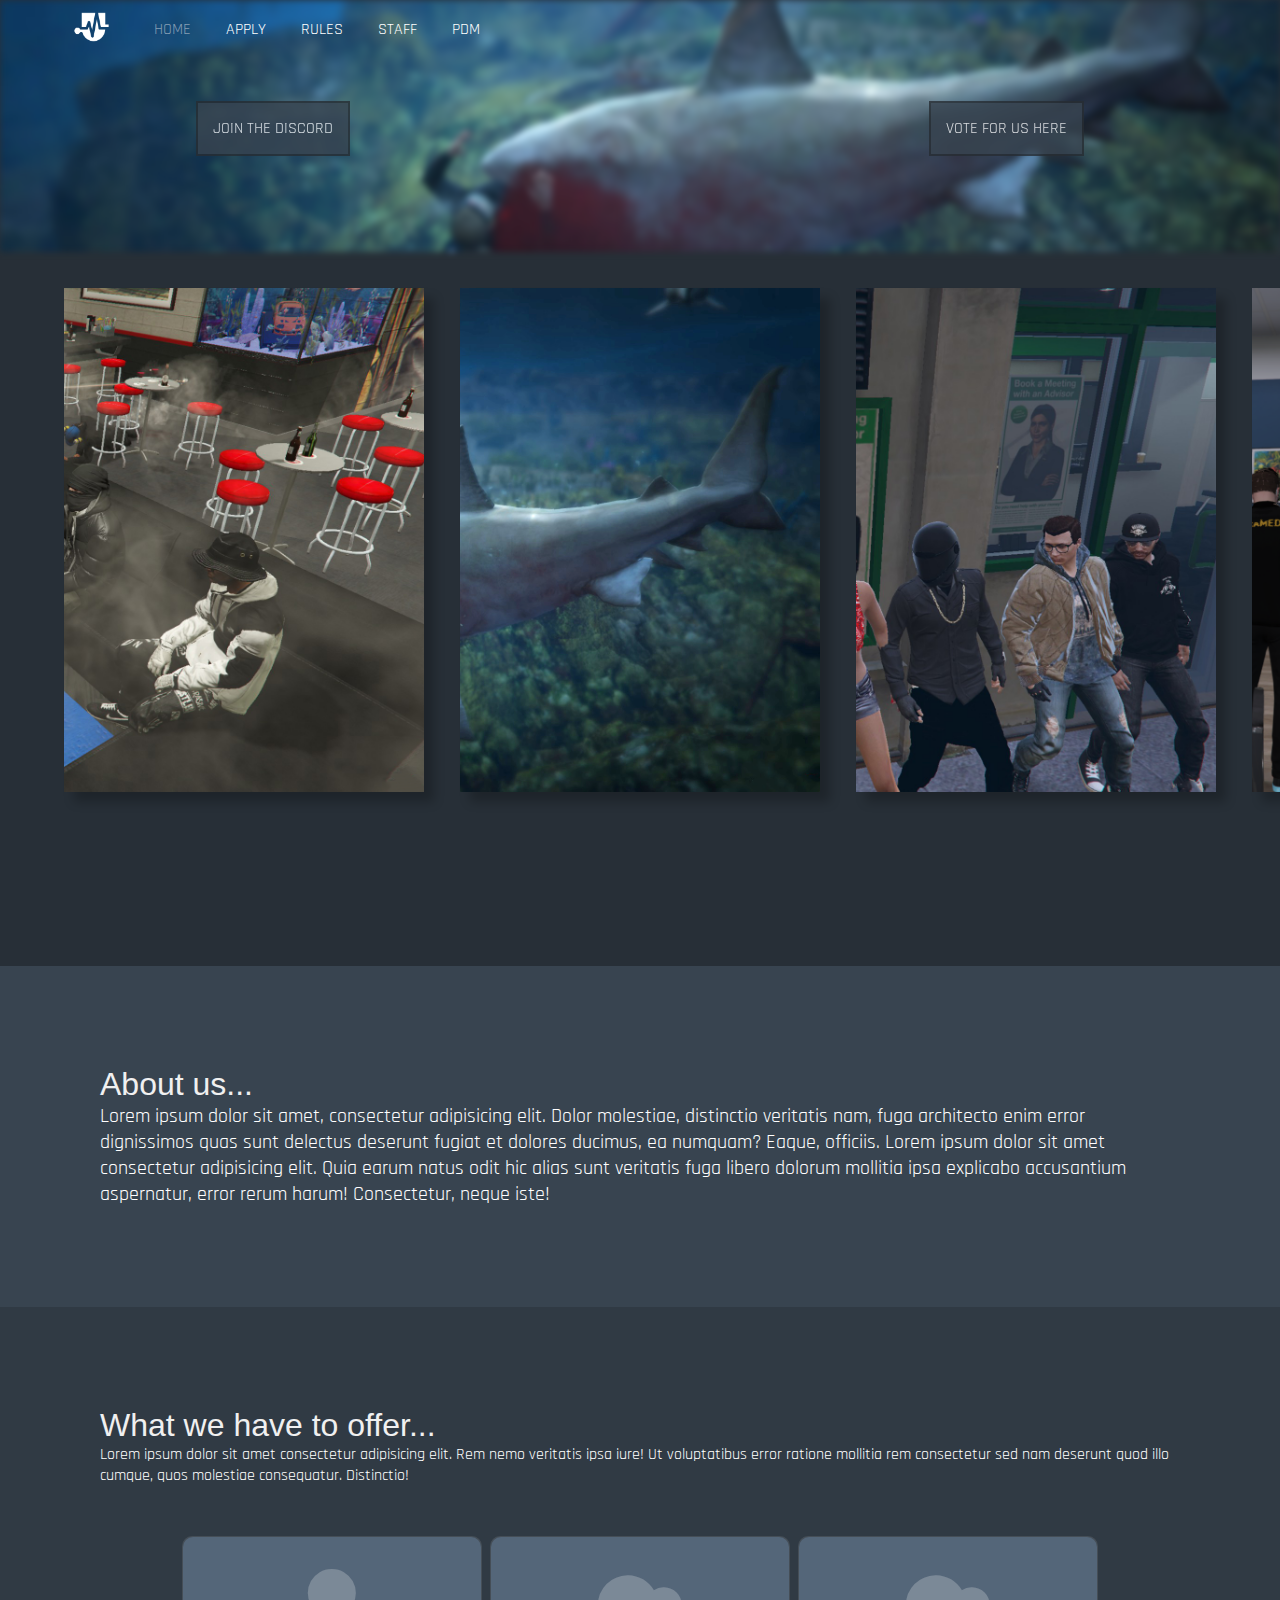
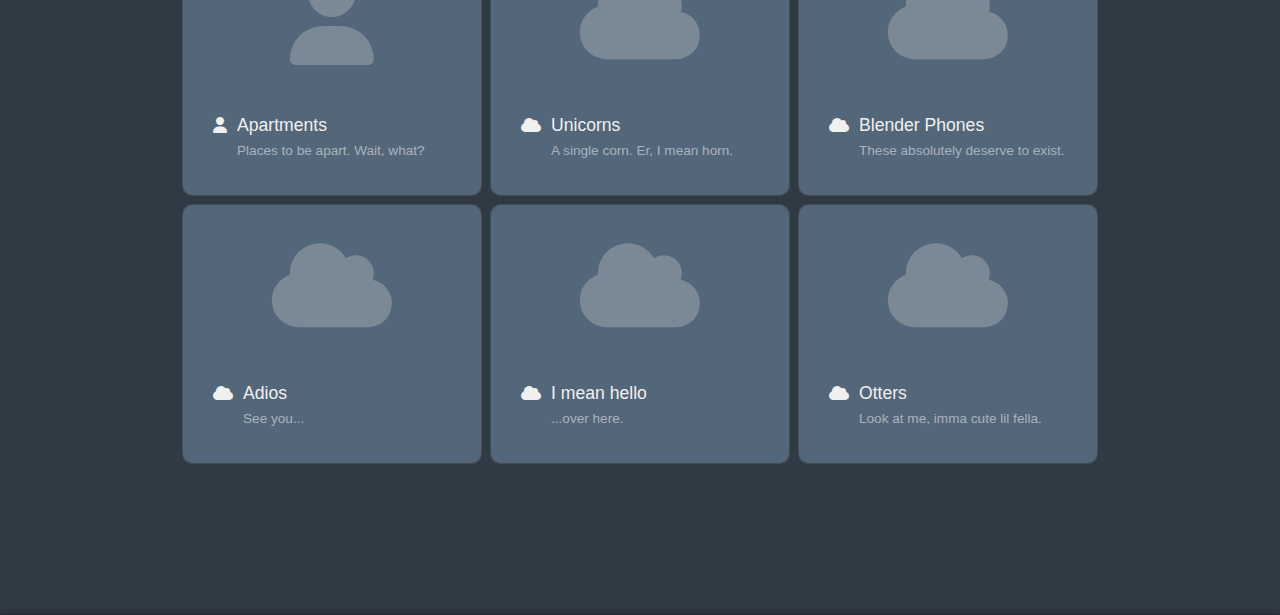
<file: index.html>
<!DOCTYPE html>
<html lang="en">
  <link rel="stylesheet" href="styles.css" />
  <link rel="stylesheet" href="navbar.css" />
  <link rel="stylesheet" href="offer.css" />
  <head>
    <link href="/assets/fontawesome/css/fontawesome.css" rel="stylesheet" />
    <link href="./assets/fontawesome/css/brands.css" rel="stylesheet" />
    <link href="./assets/fontawesome/css/solid.css" rel="stylesheet" />
    <link href="./assets/fontawesome/css/all.css" rel="stylesheet" />
    <link
      rel="stylesheet"
      href="./assets/fontawesome/css/fontawesome.min.css"
    />
    <meta charset="UTF-8" />
    <meta name="viewport" content="width=device-width, initial-scale=1.0" />
    <title>Pulse RP</title>
  </head>
  <body>
    <div id="nav-bar">
      <img src="./assets/11.png" class="header-bg" />
      <div id="navigation">
        <a href="./index.html"
          ><img id="small-logo" src="./assets/logo-03.png"
        /></a>
        <a class="nav-bar-link active" href="./index.html">HOME</a>
        <div class="dropdown">
          <a class="nav-bar-link">APPLY</a>
          <div class="dropdown-content">
            <a href="#" target="_blank">LSPD</a>
            <a href="#" target="_blank">EMS</a>
            <a href="#" target="_blank">DOJ</a>
            <a href="#" target="_blank">PDM</a>
          </div>
        </div>
        <a class="nav-bar-link" href="./rules.html">RULES</a>
        <a class="nav-bar-link" href="./staff.html">STAFF</a>
        <a class="nav-bar-link" href="./pdm.html">PDM</a>
      </div>
      <div id="header">
        <div class="header-button" id="discord">
          <a href="https://discord.gg/uC6URxB" target="_blank"
            >JOIN THE DISCORD</a
          >
        </div>
        <img id="home-logo" src="./assets/pulse-logo.png" />
        <div class="header-button" id="vote">VOTE FOR US HERE</div>
      </div>
    </div>

    <div class="track-container">
      <div id="image-track" data-mouse-down-at="0" data-prev-percentage="0">
        <img class="image" src="./assets/1.png" draggable="false" />
        <img class="image" src="./assets/11.png" draggable="false" />
        <img class="image" src="./assets/2.png" draggable="false" />
        <img class="image" src="./assets/3.png" draggable="false" />
        <img class="image" src="./assets/4.png" draggable="false" />
        <img class="image" src="./assets/5.png" draggable="false" />
        <img class="image" src="./assets/15.png" draggable="false" />
        <img class="image" src="./assets/16.png" draggable="false" />
      </div>
    </div>

    <!-- <a
      id="source-link"
      class="meta-link"
      href="https://camillemormal.com"
      target="_blank"
    >
      <i class="fa-solid fa-link"></i>
      <span>Source</span>
    </a>

    <a
      id="yt-link"
      class="meta-link"
      href="https://youtu.be/PkADl0HubMY"
      target="_blank"
    >
      <i class="fa-brands fa-youtube"></i>
      <span>7 min tutorial</span>
    </a> -->

    <div id="about-us">
      <div id="aboutus-text"></div>
      <h1>About us...</h1>
      <a
        >Lorem ipsum dolor sit amet, consectetur adipisicing elit. Dolor
        molestiae, distinctio veritatis nam, fuga architecto enim error
        dignissimos quas sunt delectus deserunt fugiat et dolores ducimus, ea
        numquam? Eaque, officiis. Lorem ipsum dolor sit amet consectetur
        adipisicing elit. Quia earum natus odit hic alias sunt veritatis fuga
        libero dolorum mollitia ipsa explicabo accusantium aspernatur, error
        rerum harum! Consectetur, neque iste!</a
      >
    </div>
    <div id="offer">
      <h1>What we have to offer...</h1>
      <a
        >Lorem ipsum dolor sit amet consectetur adipisicing elit. Rem nemo
        veritatis ipsa iure! Ut voluptatibus error ratione mollitia rem
        consectetur sed nam deserunt quod illo cumque, quos molestiae
        consequatur. Distinctio!</a
      >
      <div id="offer-body">
        <div id="cards">
          <div class="card">
            <div class="card-content">
              <div class="card-image">
                <i class="fas fa-user"></i>
              </div>
              <div class="card-info-wrapper">
                <div class="card-info">
                  <i class="fas fa-user"></i>
                  <div class="card-info-title">
                    <h3>Apartments</h3>
                    <h4>Places to be apart. Wait, what?</h4>
                  </div>
                </div>
              </div>
            </div>
          </div>
          <div class="card">
            <div class="card-content">
              <div class="card-image">
                <i class="fas fa-cloud"></i>
              </div>
              <div class="card-info-wrapper">
                <div class="card-info">
                  <i class="fas fa-cloud"></i>
                  <div class="card-info-title">
                    <h3>Unicorns</h3>
                    <h4>A single corn. Er, I mean horn.</h4>
                  </div>
                </div>
              </div>
            </div>
          </div>
          <div class="card">
            <div class="card-content">
              <div class="card-image">
                <i class="fas fa-cloud"></i>
              </div>
              <div class="card-info-wrapper">
                <div class="card-info">
                  <i class="fas fa-cloud"></i>
                  <div class="card-info-title">
                    <h3>Blender Phones</h3>
                    <h4>These absolutely deserve to exist.</h4>
                  </div>
                </div>
              </div>
            </div>
          </div>
          <div class="card">
            <div class="card-content">
              <div class="card-image">
                <i class="fas fa-cloud"></i>
              </div>
              <div class="card-info-wrapper">
                <div class="card-info">
                  <i class="fas fa-cloud"></i>
                  <div class="card-info-title">
                    <h3>Adios</h3>
                    <h4>See you...</h4>
                  </div>
                </div>
              </div>
            </div>
          </div>
          <div class="card">
            <div class="card-content">
              <div class="card-image">
                <i class="fas fa-cloud"></i>
              </div>
              <div class="card-info-wrapper">
                <div class="card-info">
                  <i class="fas fa-cloud"></i>
                  <div class="card-info-title">
                    <h3>I mean hello</h3>
                    <h4>...over here.</h4>
                  </div>
                </div>
              </div>
            </div>
          </div>
          <div class="card">
            <div class="card-content">
              <div class="card-image">
                <i class="fas fa-cloud"></i>
              </div>
              <div class="card-info-wrapper">
                <div class="card-info">
                  <i class="fas fa-cloud"></i>
                  <div class="card-info-title">
                    <h3>Otters</h3>
                    <h4>Look at me, imma cute lil fella.</h4>
                  </div>
                </div>
              </div>
            </div>
          </div>
        </div>
      </div>
    </div>
  </body>
  <script src="main.js"></script>
</html>
</file>
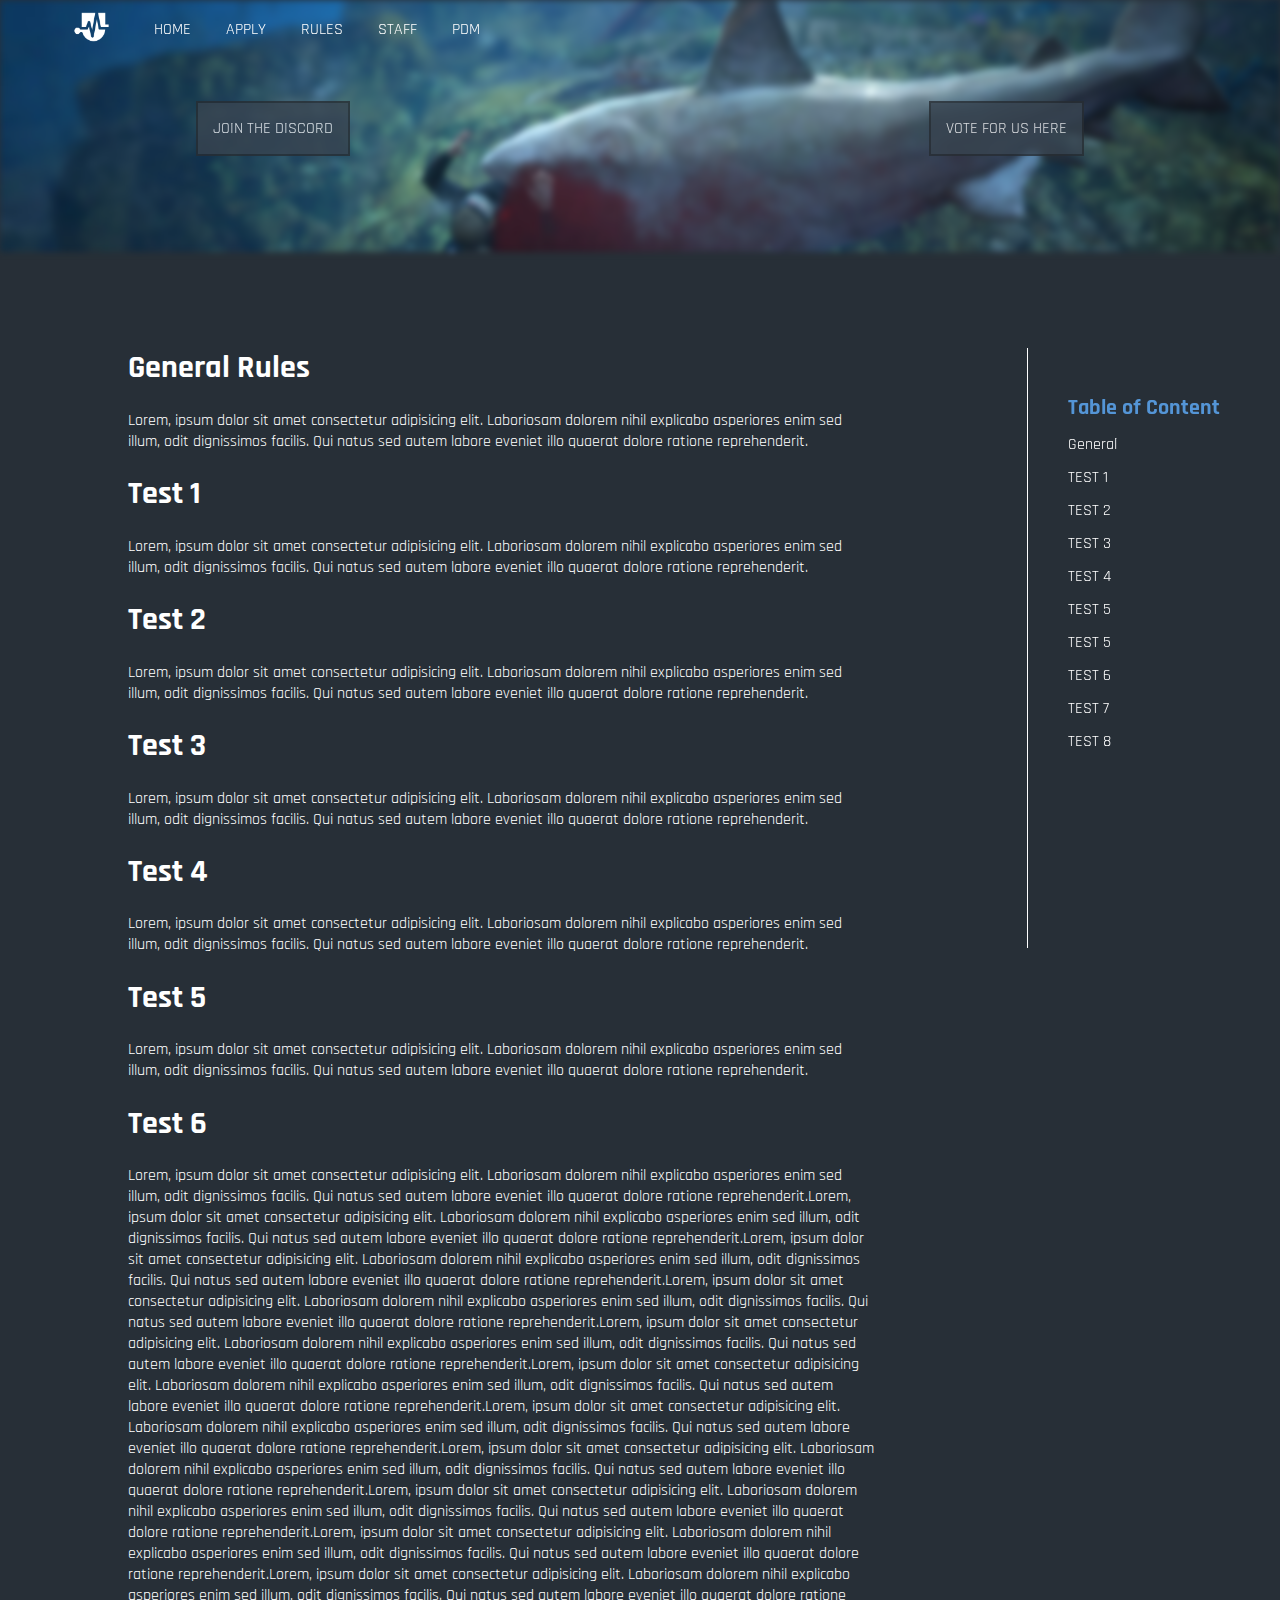
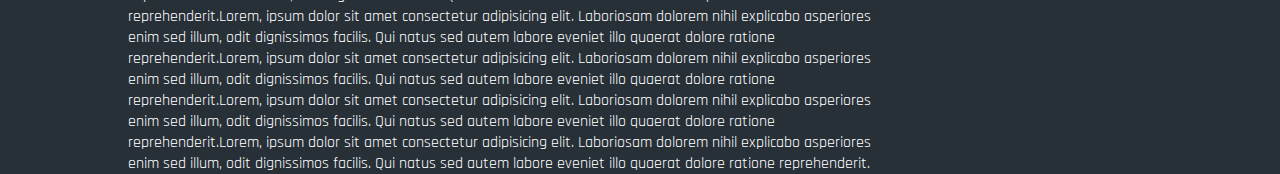
<file: rules.html>
<!DOCTYPE html>
<html lang="en">
  <head>
    <link rel="stylesheet" href="style-rules.css" />
    <link rel="stylesheet" href="navbar.css" />
    <meta charset="UTF-8" />
    <meta name="viewport" content="width=device-width, initial-scale=1.0" />
    <title>PulseRP Rules</title>
  </head>
  <body>
    <div id="nav-bar">
      <img src="./assets/11.png" class="header-bg" />
      <div id="navigation">
        <a href="./index.html"
          ><img id="small-logo" src="./assets/logo-03.png"
        /></a>
        <a class="nav-bar-link" href="./index.html">HOME</a>
        <div class="dropdown">
          <a class="nav-bar-link">APPLY</a>
          <div class="dropdown-content">
            <a href="#" target="_blank">LSPD</a>
            <a href="#" target="_blank">EMS</a>
            <a href="#" target="_blank">DOJ</a>
            <a href="#" target="_blank">PDM</a>
          </div>
        </div>
        <a class="nav-bar-link" href="./rules.html">RULES</a>
        <a class="nav-bar-link" href="./staff.html">STAFF</a>
        <a class="nav-bar-link" href="./pdm.html">PDM</a>
      </div>
      <div id="header">
        <div class="header-button" id="discord">
          <a href="https://discord.gg/uC6URxB" target="_blank"
            >JOIN THE DISCORD</a
          >
        </div>
        <img id="home-logo" src="./assets/pulse-logo.png" />
        <div class="header-button" id="vote">VOTE FOR US HERE</div>
      </div>
    </div>
    <div id="rules">
      <div id="title-rules">
        <h1 id="general">General Rules</h1>
        <a
          >Lorem, ipsum dolor sit amet consectetur adipisicing elit. Laboriosam
          dolorem nihil explicabo asperiores enim sed illum, odit dignissimos
          facilis. Qui natus sed autem labore eveniet illo quaerat dolore
          ratione reprehenderit.</a
        >
        <h1 id="test1">Test 1</h1>
        <a
          >Lorem, ipsum dolor sit amet consectetur adipisicing elit. Laboriosam
          dolorem nihil explicabo asperiores enim sed illum, odit dignissimos
          facilis. Qui natus sed autem labore eveniet illo quaerat dolore
          ratione reprehenderit.</a
        >
        <h1 id="test2">Test 2</h1>
        <a
          >Lorem, ipsum dolor sit amet consectetur adipisicing elit. Laboriosam
          dolorem nihil explicabo asperiores enim sed illum, odit dignissimos
          facilis. Qui natus sed autem labore eveniet illo quaerat dolore
          ratione reprehenderit.</a
        >
        <h1 id="test3">Test 3</h1>
        <a
          >Lorem, ipsum dolor sit amet consectetur adipisicing elit. Laboriosam
          dolorem nihil explicabo asperiores enim sed illum, odit dignissimos
          facilis. Qui natus sed autem labore eveniet illo quaerat dolore
          ratione reprehenderit.</a
        >
        <h1 id="test4">Test 4</h1>
        <a
          >Lorem, ipsum dolor sit amet consectetur adipisicing elit. Laboriosam
          dolorem nihil explicabo asperiores enim sed illum, odit dignissimos
          facilis. Qui natus sed autem labore eveniet illo quaerat dolore
          ratione reprehenderit.</a
        >
        <h1 id="test5">Test 5</h1>
        <a
          >Lorem, ipsum dolor sit amet consectetur adipisicing elit. Laboriosam
          dolorem nihil explicabo asperiores enim sed illum, odit dignissimos
          facilis. Qui natus sed autem labore eveniet illo quaerat dolore
          ratione reprehenderit.</a
        >
        <h1 id="test5">Test 6</h1>
        <a
          >Lorem, ipsum dolor sit amet consectetur adipisicing elit. Laboriosam
          dolorem nihil explicabo asperiores enim sed illum, odit dignissimos
          facilis. Qui natus sed autem labore eveniet illo quaerat dolore
          ratione reprehenderit.Lorem, ipsum dolor sit amet consectetur
          adipisicing elit. Laboriosam dolorem nihil explicabo asperiores enim
          sed illum, odit dignissimos facilis. Qui natus sed autem labore
          eveniet illo quaerat dolore ratione reprehenderit.Lorem, ipsum dolor
          sit amet consectetur adipisicing elit. Laboriosam dolorem nihil
          explicabo asperiores enim sed illum, odit dignissimos facilis. Qui
          natus sed autem labore eveniet illo quaerat dolore ratione
          reprehenderit.Lorem, ipsum dolor sit amet consectetur adipisicing
          elit. Laboriosam dolorem nihil explicabo asperiores enim sed illum,
          odit dignissimos facilis. Qui natus sed autem labore eveniet illo
          quaerat dolore ratione reprehenderit.Lorem, ipsum dolor sit amet
          consectetur adipisicing elit. Laboriosam dolorem nihil explicabo
          asperiores enim sed illum, odit dignissimos facilis. Qui natus sed
          autem labore eveniet illo quaerat dolore ratione reprehenderit.Lorem,
          ipsum dolor sit amet consectetur adipisicing elit. Laboriosam dolorem
          nihil explicabo asperiores enim sed illum, odit dignissimos facilis.
          Qui natus sed autem labore eveniet illo quaerat dolore ratione
          reprehenderit.Lorem, ipsum dolor sit amet consectetur adipisicing
          elit. Laboriosam dolorem nihil explicabo asperiores enim sed illum,
          odit dignissimos facilis. Qui natus sed autem labore eveniet illo
          quaerat dolore ratione reprehenderit.Lorem, ipsum dolor sit amet
          consectetur adipisicing elit. Laboriosam dolorem nihil explicabo
          asperiores enim sed illum, odit dignissimos facilis. Qui natus sed
          autem labore eveniet illo quaerat dolore ratione reprehenderit.Lorem,
          ipsum dolor sit amet consectetur adipisicing elit. Laboriosam dolorem
          nihil explicabo asperiores enim sed illum, odit dignissimos facilis.
          Qui natus sed autem labore eveniet illo quaerat dolore ratione
          reprehenderit.Lorem, ipsum dolor sit amet consectetur adipisicing
          elit. Laboriosam dolorem nihil explicabo asperiores enim sed illum,
          odit dignissimos facilis. Qui natus sed autem labore eveniet illo
          quaerat dolore ratione reprehenderit.Lorem, ipsum dolor sit amet
          consectetur adipisicing elit. Laboriosam dolorem nihil explicabo
          asperiores enim sed illum, odit dignissimos facilis. Qui natus sed
          autem labore eveniet illo quaerat dolore ratione reprehenderit.Lorem,
          ipsum dolor sit amet consectetur adipisicing elit. Laboriosam dolorem
          nihil explicabo asperiores enim sed illum, odit dignissimos facilis.
          Qui natus sed autem labore eveniet illo quaerat dolore ratione
          reprehenderit.Lorem, ipsum dolor sit amet consectetur adipisicing
          elit. Laboriosam dolorem nihil explicabo asperiores enim sed illum,
          odit dignissimos facilis. Qui natus sed autem labore eveniet illo
          quaerat dolore ratione reprehenderit.Lorem, ipsum dolor sit amet
          consectetur adipisicing elit. Laboriosam dolorem nihil explicabo
          asperiores enim sed illum, odit dignissimos facilis. Qui natus sed
          autem labore eveniet illo quaerat dolore ratione reprehenderit.Lorem,
          ipsum dolor sit amet consectetur adipisicing elit. Laboriosam dolorem
          nihil explicabo asperiores enim sed illum, odit dignissimos facilis.
          Qui natus sed autem labore eveniet illo quaerat dolore ratione
          reprehenderit.</a
        >
      </div>
      <div id="content">
        <div id="rules-content">
          <div id="line-1"></div>
          <div id="rules-content-titles">
            <a id="content-title">Table of Content</a>
            <a href="#general">General</a>
            <a href="#test1">TEST 1</a>
            <a href="#test2">TEST 2</a>
            <a href="#test3">TEST 3</a>
            <a href="#test4">TEST 4</a>
            <a href="#test5">TEST 5</a>
            <a href="#test5">TEST 5</a>
            <a href="#test5">TEST 6</a>
            <a href="#test5">TEST 7</a>
            <a href="#test5">TEST 8</a>
          </div>
        </div>
      </div>
    </div>
  </body>
</html>
</file>
<file: styles.css>
@import url("https://fonts.googleapis.com/css2?family=Rajdhani&display=swap");

body {
  height: 100vh;
  width: 100vw;
  background-color: #272f37;
  margin: 0rem;
  overflow: hidden;
  font-family: "Rajdhani";
  /* overflow-x: hidden; */
  overflow-y: auto;
}

body::-webkit-scrollbar {
  width: 8px; /* width of the entire scrollbar */
}

body::-webkit-scrollbar-track {
  background: #272f37; /* color of the tracking area */
}

body::-webkit-scrollbar-thumb {
  background-color: #48617a; /* color of the scroll thumb */
  border-radius: 10px; /* roundness of the scroll thumb */
  border: transparent; /* creates padding around scroll thumb */
}

body:after {
  content: "";
  position: absolute;
  z-index: 1;
  bottom: 1;
  left: 0;
  pointer-events: none;
  background-image: linear-gradient(to bottom, #000000, #000000);
  width: 100%;
  height: 1px;
  filter: blur(3px);
}

#about-us {
  position: relative;
  margin-top: 40%;
  bottom: 0;
  margin-bottom: 10%;
  color: white;
  background-color: #384450;
  padding: 100px;
}

#about-us > a {
  font-size: 20px;
}

#aboutus-text {
  font-size: 20px;
  text-align: center;
}

#offer {
  position: relative;
  margin-top: -10%;
  bottom: 0;
  /* margin-bottom: 10%; */
  color: white;
  background-color: rgb(48, 58, 68);
  padding: 100px;
}

#image-track {
  display: flex;
  gap: 4vmin;
  position: absolute;
  left: 5%;
  top: 60%;
  transform: translate(0%, -50%);
  user-select: none; /* -- Prevent image highlighting -- */
}

#image-track > .image {
  width: 40vmin;
  height: 56vmin;
  object-fit: cover;
  object-position: 100% center;
  box-shadow: 10px 10px 10px rgba(0, 0, 0, 0.233);
}

/* -- YouTube Link Styles -- */

body.menu-toggled > .meta-link > span {
  color: rgb(30, 30, 30);
}

#source-link {
  bottom: 60px;
}

#source-link > i {
  color: rgb(94, 106, 210);
}

#yt-link > i {
  color: rgb(239, 83, 80);
}

.meta-link {
  align-items: center;
  backdrop-filter: blur(3px);
  background-color: rgba(255, 255, 255, 0.05);
  border: 1px solid rgba(255, 255, 255, 0.1);
  border-radius: 6px;
  bottom: 10px;
  box-shadow: 2px 2px 2px rgba(0, 0, 0, 0.1);
  cursor: pointer;
  display: inline-flex;
  gap: 5px;
  left: 10px;
  padding: 10px 20px;
  position: fixed;
  text-decoration: none;
  transition: background-color 400ms, border-color 400ms;
  z-index: 10000;
}

.meta-link:hover {
  background-color: rgba(255, 255, 255, 0.1);
  border: 1px solid rgba(255, 255, 255, 0.2);
}

.meta-link > i,
.meta-link > span {
  height: 20px;
  line-height: 20px;
}

.meta-link > span {
  color: white;
  font-family: "Rubik", sans-serif;
  font-weight: 500;
}

@media only screen and (min-width: 500px) and (max-width: 1771px) {
  #about-us {
    position: relative;
    margin-top: 50%;
    bottom: 0;
    margin-bottom: 10%;
    color: white;
    background-color: #384450;
    padding: 100px;
  }
}

@media only screen and (min-width: 500px) and (max-width: 1540px) {
  #about-us {
    margin-top: 60%;
  }
}

@media only screen and (min-width: 500px) and (max-width: 1230px) {
  #about-us {
    margin-top: 70%;
  }
}

@media only screen and (min-width: 500px) and (max-width: 1030px) {
  #about-us {
    margin-top: 80%;
  }
}

@media only screen and (min-width: 500px) and (max-width: 850px) {
  #about-us {
    margin-top: 90%;
  }
  #image-track > .image {
    width: 30vmin;
    height: 56vmin;
    object-fit: cover;
    object-position: 100% center;
    box-shadow: 10px 10px 10px rgba(0, 0, 0, 0.233);
  }
  #image-track {
    display: flex;
    gap: 4vmin;
    position: absolute;
    left: 5%;
    top: 55%;
    transform: translate(0%, -50%);
    user-select: none;
  }
}

@media only screen and (min-width: 200px) and (max-width: 400px) {
  body {
    max-width: 100%;
    overflow-x: hidden;
  }
  #about-us {
    margin-top: 0;
    padding: 30px;
  }
  #image-track > .image {
    width: 30vmin;
    height: 56vmin;
  }
  .track-container {
    margin-top: 60px;
    height: 30%;
    max-width: 100%;
    position: relative;
    overflow-x: hidden;
  }
  #image-track {
    display: flex;
    gap: 4vmin;
    position: absolute;
    left: 5%;
    top: 47%;
    transform: translate(0%, -50%);
    user-select: none; /* -- Prevent image highlighting -- */
  }
  #about-us > a {
    font-size: 10px;
  }

  #aboutus-text {
    font-size: 10px;
    text-align: center;
  }

  #offer {
    position: relative;
    margin-top: -10%;
    bottom: 0;
    /* margin-bottom: 10%; */
    color: white;
    background-color: rgb(48, 58, 68);
    padding: 30px;
    font-size: 10px;
  }

  #offer > a {
    font-size: 10px;
  }
}
</file>
<file: navbar.css>
.header-bg {
  height: 28%;
  width: 100%;
  object-fit: cover;
  position: absolute;
  filter: blur(3px);
}

#nav-bar {
  height: 22%;
}

#nav-bar2 {
  height: 7%;
  z-index: 100;
}

#navigation {
  position: relative;
  padding-left: 5%;
  height: 30%;
  display: flex;
  flex-direction: row;
  align-items: center;
  gap: 35px;
  z-index: 1;
}

#navigation2 {
  padding-left: 5%;
  height: 100%;
  display: flex;
  flex-direction: row;
  align-items: center;
  gap: 35px;
  z-index: 100;
}

#header {
  height: 70%;
  display: flex;
  flex-direction: row;
  justify-content: center;
  align-items: center;
  gap: 7%;
  color: white;
}

.header-button {
  background-color: #384450;
  padding: 15px;
  /* border-radius: 5px; */
  border: #272d33 solid 2px;
  opacity: 0.8;
}

#home-logo {
  width: 400px;
}

#home-logo {
  width: 400px;
}

.header-button:hover {
  transition: 0.5s;
  cursor: pointer;
  background-color: #546679;
}

.header-button:not(:hover) {
  transition: 0.5s;
  background-color: #384450;
}

.header-button > a {
  text-decoration: none;
  color: white;
}

#small-logo {
  height: 50px;
  width: 55px;
}

.nav-bar-link {
  text-decoration: none;
  color: white;
}

.nav-bar-link:hover {
  transition: 0.5s;
  color: #849db4;
}

.nav-bar-link:not(:hover) {
  transition: 0.5s;
}

.dropdown {
  position: relative;
  display: inline-block;
}

.dropdown-content {
  display: none;
  position: absolute;
  background-color: transparent;
  /* box-shadow: 0px 8px 16px 0px rgba(0, 0, 0, 0.2); */
  z-index: 1;
}

.dropdown-content > a {
  color: white;
  text-decoration: none;
}

.dropdown-content > a:hover {
  color: #849db4;
  text-decoration: none;
}

.dropdown:hover .dropdown-content {
  display: block;
}

#home-logo {
  animation: float 6s ease-in-out infinite;
}

@keyframes float {
  0% {
    transform: translatey(0px);
  }
  25% {
    transform: translatey(-10px);
  }
  50% {
    transform: translatey(0px);
  }
  75% {
    transform: translatey(10px);
  }
  100% {
    transform: translatey(0px);
  }
}

.active {
  color: #849db4;
}

@media only screen and (min-width: 500px) and (max-width: 825px) {
  #home-logo {
    width: 250px;
  }
  .header-button {
    background-color: #384450;
    padding: 10px;
    border: #272d33 solid 2px;
    opacity: 0.8;
    font-size: 12px;
  }
}

@media only screen and (min-width: 200px) and (max-width: 500px) {
  #home-logo {
    width: 150px;
  }
  .pdm-home-logo#home-logo {
    width: 100px;
  }
  .header-button {
    background-color: #384450;
    padding: 10px;
    border: #272d33 solid 2px;
    opacity: 0.8;
    font-size: 6px;
  }
  #navigation {
    padding-left: 0;
    justify-content: center;
    gap: 25px;
    font-size: 10px;
  }
  #navigation2 {
    padding-left: 0;
    height: 100%;
    justify-content: center;
    gap: 25px;
    font-size: 10px;
  }
}
</file>
<file: offer.css>
:root {
  --bg-color: rgb(20, 20, 20);
  --card-color: #546679;
}

#offer-body {
  align-items: center;
  /* background-color: var(--bg-color); */
  display: flex;
  /* height: 100vh; */
  justify-content: center;
  margin: 0px;
  overflow: hidden;
  padding: 50px;
}

#cards {
  display: flex;
  flex-wrap: wrap;
  gap: 8px;
  max-width: 916px;
  width: calc(100% - 20px);
}

#cards:hover > .card::after {
  opacity: 1;
}

.card {
  background-color: rgba(255, 255, 255, 0.1);
  border-radius: 10px;
  cursor: pointer;
  display: flex;
  height: 260px;
  flex-direction: column;
  position: relative;
  width: 300px;
}

.card:hover::before {
  opacity: 1;
}

.card::before,
.card::after {
  border-radius: inherit;
  content: "";
  height: 100%;
  left: 0px;
  opacity: 0;
  position: absolute;
  top: 0px;
  transition: opacity 500ms;
  width: 100%;
}

.card::before {
  background: radial-gradient(
    800px circle at var(--mouse-x) var(--mouse-y),
    rgba(5, 162, 224, 0.164),
    transparent 40%
  );
  z-index: 3;
}

.card::after {
  background: radial-gradient(
    600px circle at var(--mouse-x) var(--mouse-y),
    rgb(5, 162, 224),
    transparent 40%
  );
  z-index: 1;
}

.card > .card-content {
  background-color: var(--card-color);
  border-radius: inherit;
  display: flex;
  flex-direction: column;
  flex-grow: 1;
  inset: 1px;
  padding: 10px;
  position: absolute;
  z-index: 2;
}

/* -- ↓ ↓ ↓ extra card content styles ↓ ↓ ↓ -- */

h1,
h2,
h3,
h4,
span {
  color: rgb(240, 240, 240);
  font-family: "Rubik", sans-serif;
  font-weight: 400;
  margin: 0px;
}

i {
  color: rgb(240, 240, 240);
}

.card-image {
  align-items: center;
  display: flex;
  height: 140px;
  justify-content: center;
  overflow: hidden;
}

.card-image > i {
  font-size: 6em;
  opacity: 0.25;
}

.card-info-wrapper {
  align-items: center;
  display: flex;
  flex-grow: 1;
  justify-content: flex-start;
  padding: 0px 20px;
}

.card-info {
  align-items: flex-start;
  display: flex;
  gap: 10px;
}

.card-info > i {
  font-size: 1em;
  height: 20px;
  line-height: 20px;
}

.card-info-title > h3 {
  font-size: 1.1em;
  line-height: 20px;
}

.card-info-title > h4 {
  color: rgba(255, 255, 255, 0.5);
  font-size: 0.85em;
  margin-top: 8px;
}

/* -- ↓ ↓ ↓ some responsiveness ↓ ↓ ↓ -- */

@media (max-width: 1000px) {
  body {
    align-items: flex-start;
    overflow: auto;
  }

  #cards {
    max-width: 1000px;
    padding: 10px 0px;
  }

  .card {
    flex-shrink: 1;
    width: calc(50% - 4px);
  }
}

@media (max-width: 500px) {
  .card {
    height: 180px;
  }

  .card-image {
    height: 80px;
  }

  .card-image > i {
    font-size: 3em;
  }

  .card-info-wrapper {
    padding: 0px 10px;
  }

  .card-info > i {
    font-size: 0.8em;
  }

  .card-info-title > h3 {
    font-size: 0.9em;
  }

  .card-info-title > h4 {
    font-size: 0.8em;
    margin-top: 4px;
  }

  #offer-body {
    padding: 10px;
  }
}

@media (max-width: 320px) {
  .card {
    width: 100%;
  }
}

/* -- ↓ ↓ ↓ YouTube link styles ↓ ↓ ↓ -- */

#youtube-link {
  bottom: 10px;
}

#youtube-link > i {
  color: rgb(239, 83, 80);
}

#source-link {
  bottom: 60px;
}

#source-link > i {
  color: rgb(94, 106, 210);
}

.link {
  align-items: center;
  backdrop-filter: blur(3px);
  background-color: rgba(255, 255, 255, 0.05);
  border: 1px solid rgba(255, 255, 255, 0.1);
  border-radius: 6px;
  box-shadow: 2px 2px 2px rgba(0, 0, 0, 0.1);
  cursor: pointer;
  display: inline-flex;
  gap: 5px;
  left: 10px;
  padding: 10px 20px;
  position: fixed;
  text-decoration: none;
  z-index: 100;
}

.link:hover {
  background-color: rgba(255, 255, 255, 0.1);
  border: 1px solid rgba(255, 255, 255, 0.2);
}

.link > i,
.link > span {
  height: 20px;
  line-height: 20px;
}

.link > span {
  color: white;
}
</file>
<file: style-rules.css>
@import url("https://fonts.googleapis.com/css2?family=Rajdhani&display=swap");

body {
  height: 100vh;
  width: 100vw;
  background-color: #272f37;
  margin: 0rem;
  overflow: hidden;
  font-family: "Rajdhani";
  /* overflow-x: hidden; */
  overflow-y: scroll;
}

body::-webkit-scrollbar {
  width: 8px; /* width of the entire scrollbar */
}

body::-webkit-scrollbar-track {
  background: #272f37; /* color of the tracking area */
}

body::-webkit-scrollbar-thumb {
  background-color: #48617a; /* color of the scroll thumb */
  border-radius: 10px; /* roundness of the scroll thumb */
  border: transparent; /* creates padding around scroll thumb */
}

#rules {
  display: flex;
  flex-direction: row;
  color: white;
}

#title-rules {
  width: 65%;
  margin-top: 10%;
  margin-left: 10%;
}

#content {
  align-items: center;
  width: 35%;
}

#line-1 {
  margin-top: 150px;
  height: 600px;
  width: 1px;
  margin-left: 150px;
  background: white;
}

#rules-content {
  display: flex;
  flex-direction: row;
  justify-content: start;
  align-items: center;
  position: sticky;
  top: 0;
}

#rules-content-titles {
  display: flex;
  flex-direction: column;
  gap: 12px;
  margin-left: 40px;
}

#rules-content-titles > a {
  color: white;
  text-decoration: none;
}

#rules-content-titles > #content-title {
  color: #5495d6;
  font-size: 22px;
  font-weight: bold;
}

@media only screen and (min-width: 200px) and (max-width: 500px) {
  #rules-content-titles > #content-title {
    font-size: 10px;
    margin-bottom: 5px;
    text-align: center;
  }
  #rules-content-titles > a {
    font-size: 10px;
    text-align: center;
  }
  #title-rules {
    width: 85%;
    margin-top: 15%;
    margin-left: 5%;
    font-size: 8px;
  }
  #line-1 {
    margin-top: 60px;
    height: 350px;
    margin-left: 30px;
  }
  #rules-content-titles {
    gap: 12px;
    margin: 0 auto;
  }
}
</file>
<file: assets/fontawesome/css/brands.css>
/*!
 * Font Awesome Free 6.4.2 by @fontawesome - https://fontawesome.com
 * License - https://fontawesome.com/license/free (Icons: CC BY 4.0, Fonts: SIL OFL 1.1, Code: MIT License)
 * Copyright 2023 Fonticons, Inc.
 */
:root, :host {
  --fa-style-family-brands: 'Font Awesome 6 Brands';
  --fa-font-brands: normal 400 1em/1 'Font Awesome 6 Brands'; }

@font-face {
  font-family: 'Font Awesome 6 Brands';
  font-style: normal;
  font-weight: 400;
  font-display: block;
  src: url("../webfonts/fa-brands-400.woff2") format("woff2"), url("../webfonts/fa-brands-400.ttf") format("truetype"); }

.fab,
.fa-brands {
  font-weight: 400; }

.fa-monero:before {
  content: "\f3d0"; }

.fa-hooli:before {
  content: "\f427"; }

.fa-yelp:before {
  content: "\f1e9"; }

.fa-cc-visa:before {
  content: "\f1f0"; }

.fa-lastfm:before {
  content: "\f202"; }

.fa-shopware:before {
  content: "\f5b5"; }

.fa-creative-commons-nc:before {
  content: "\f4e8"; }

.fa-aws:before {
  content: "\f375"; }

.fa-redhat:before {
  content: "\f7bc"; }

.fa-yoast:before {
  content: "\f2b1"; }

.fa-cloudflare:before {
  content: "\e07d"; }

.fa-ups:before {
  content: "\f7e0"; }

.fa-wpexplorer:before {
  content: "\f2de"; }

.fa-dyalog:before {
  content: "\f399"; }

.fa-bity:before {
  content: "\f37a"; }

.fa-stackpath:before {
  content: "\f842"; }

.fa-buysellads:before {
  content: "\f20d"; }

.fa-first-order:before {
  content: "\f2b0"; }

.fa-modx:before {
  content: "\f285"; }

.fa-guilded:before {
  content: "\e07e"; }

.fa-vnv:before {
  content: "\f40b"; }

.fa-square-js:before {
  content: "\f3b9"; }

.fa-js-square:before {
  content: "\f3b9"; }

.fa-microsoft:before {
  content: "\f3ca"; }

.fa-qq:before {
  content: "\f1d6"; }

.fa-orcid:before {
  content: "\f8d2"; }

.fa-java:before {
  content: "\f4e4"; }

.fa-invision:before {
  content: "\f7b0"; }

.fa-creative-commons-pd-alt:before {
  content: "\f4ed"; }

.fa-centercode:before {
  content: "\f380"; }

.fa-glide-g:before {
  content: "\f2a6"; }

.fa-drupal:before {
  content: "\f1a9"; }

.fa-hire-a-helper:before {
  content: "\f3b0"; }

.fa-creative-commons-by:before {
  content: "\f4e7"; }

.fa-unity:before {
  content: "\e049"; }

.fa-whmcs:before {
  content: "\f40d"; }

.fa-rocketchat:before {
  content: "\f3e8"; }

.fa-vk:before {
  content: "\f189"; }

.fa-untappd:before {
  content: "\f405"; }

.fa-mailchimp:before {
  content: "\f59e"; }

.fa-css3-alt:before {
  content: "\f38b"; }

.fa-square-reddit:before {
  content: "\f1a2"; }

.fa-reddit-square:before {
  content: "\f1a2"; }

.fa-vimeo-v:before {
  content: "\f27d"; }

.fa-contao:before {
  content: "\f26d"; }

.fa-square-font-awesome:before {
  content: "\e5ad"; }

.fa-deskpro:before {
  content: "\f38f"; }

.fa-sistrix:before {
  content: "\f3ee"; }

.fa-square-instagram:before {
  content: "\e055"; }

.fa-instagram-square:before {
  content: "\e055"; }

.fa-battle-net:before {
  content: "\f835"; }

.fa-the-red-yeti:before {
  content: "\f69d"; }

.fa-square-hacker-news:before {
  content: "\f3af"; }

.fa-hacker-news-square:before {
  content: "\f3af"; }

.fa-edge:before {
  content: "\f282"; }

.fa-threads:before {
  content: "\e618"; }

.fa-napster:before {
  content: "\f3d2"; }

.fa-square-snapchat:before {
  content: "\f2ad"; }

.fa-snapchat-square:before {
  content: "\f2ad"; }

.fa-google-plus-g:before {
  content: "\f0d5"; }

.fa-artstation:before {
  content: "\f77a"; }

.fa-markdown:before {
  content: "\f60f"; }

.fa-sourcetree:before {
  content: "\f7d3"; }

.fa-google-plus:before {
  content: "\f2b3"; }

.fa-diaspora:before {
  content: "\f791"; }

.fa-foursquare:before {
  content: "\f180"; }

.fa-stack-overflow:before {
  content: "\f16c"; }

.fa-github-alt:before {
  content: "\f113"; }

.fa-phoenix-squadron:before {
  content: "\f511"; }

.fa-pagelines:before {
  content: "\f18c"; }

.fa-algolia:before {
  content: "\f36c"; }

.fa-red-river:before {
  content: "\f3e3"; }

.fa-creative-commons-sa:before {
  content: "\f4ef"; }

.fa-safari:before {
  content: "\f267"; }

.fa-google:before {
  content: "\f1a0"; }

.fa-square-font-awesome-stroke:before {
  content: "\f35c"; }

.fa-font-awesome-alt:before {
  content: "\f35c"; }

.fa-atlassian:before {
  content: "\f77b"; }

.fa-linkedin-in:before {
  content: "\f0e1"; }

.fa-digital-ocean:before {
  content: "\f391"; }

.fa-nimblr:before {
  content: "\f5a8"; }

.fa-chromecast:before {
  content: "\f838"; }

.fa-evernote:before {
  content: "\f839"; }

.fa-hacker-news:before {
  content: "\f1d4"; }

.fa-creative-commons-sampling:before {
  content: "\f4f0"; }

.fa-adversal:before {
  content: "\f36a"; }

.fa-creative-commons:before {
  content: "\f25e"; }

.fa-watchman-monitoring:before {
  content: "\e087"; }

.fa-fonticons:before {
  content: "\f280"; }

.fa-weixin:before {
  content: "\f1d7"; }

.fa-shirtsinbulk:before {
  content: "\f214"; }

.fa-codepen:before {
  content: "\f1cb"; }

.fa-git-alt:before {
  content: "\f841"; }

.fa-lyft:before {
  content: "\f3c3"; }

.fa-rev:before {
  content: "\f5b2"; }

.fa-windows:before {
  content: "\f17a"; }

.fa-wizards-of-the-coast:before {
  content: "\f730"; }

.fa-square-viadeo:before {
  content: "\f2aa"; }

.fa-viadeo-square:before {
  content: "\f2aa"; }

.fa-meetup:before {
  content: "\f2e0"; }

.fa-centos:before {
  content: "\f789"; }

.fa-adn:before {
  content: "\f170"; }

.fa-cloudsmith:before {
  content: "\f384"; }

.fa-pied-piper-alt:before {
  content: "\f1a8"; }

.fa-square-dribbble:before {
  content: "\f397"; }

.fa-dribbble-square:before {
  content: "\f397"; }

.fa-codiepie:before {
  content: "\f284"; }

.fa-node:before {
  content: "\f419"; }

.fa-mix:before {
  content: "\f3cb"; }

.fa-steam:before {
  content: "\f1b6"; }

.fa-cc-apple-pay:before {
  content: "\f416"; }

.fa-scribd:before {
  content: "\f28a"; }

.fa-debian:before {
  content: "\e60b"; }

.fa-openid:before {
  content: "\f19b"; }

.fa-instalod:before {
  content: "\e081"; }

.fa-expeditedssl:before {
  content: "\f23e"; }

.fa-sellcast:before {
  content: "\f2da"; }

.fa-square-twitter:before {
  content: "\f081"; }

.fa-twitter-square:before {
  content: "\f081"; }

.fa-r-project:before {
  content: "\f4f7"; }

.fa-delicious:before {
  content: "\f1a5"; }

.fa-freebsd:before {
  content: "\f3a4"; }

.fa-vuejs:before {
  content: "\f41f"; }

.fa-accusoft:before {
  content: "\f369"; }

.fa-ioxhost:before {
  content: "\f208"; }

.fa-fonticons-fi:before {
  content: "\f3a2"; }

.fa-app-store:before {
  content: "\f36f"; }

.fa-cc-mastercard:before {
  content: "\f1f1"; }

.fa-itunes-note:before {
  content: "\f3b5"; }

.fa-golang:before {
  content: "\e40f"; }

.fa-kickstarter:before {
  content: "\f3bb"; }

.fa-grav:before {
  content: "\f2d6"; }

.fa-weibo:before {
  content: "\f18a"; }

.fa-uncharted:before {
  content: "\e084"; }

.fa-firstdraft:before {
  content: "\f3a1"; }

.fa-square-youtube:before {
  content: "\f431"; }

.fa-youtube-square:before {
  content: "\f431"; }

.fa-wikipedia-w:before {
  content: "\f266"; }

.fa-wpressr:before {
  content: "\f3e4"; }

.fa-rendact:before {
  content: "\f3e4"; }

.fa-angellist:before {
  content: "\f209"; }

.fa-galactic-republic:before {
  content: "\f50c"; }

.fa-nfc-directional:before {
  content: "\e530"; }

.fa-skype:before {
  content: "\f17e"; }

.fa-joget:before {
  content: "\f3b7"; }

.fa-fedora:before {
  content: "\f798"; }

.fa-stripe-s:before {
  content: "\f42a"; }

.fa-meta:before {
  content: "\e49b"; }

.fa-laravel:before {
  content: "\f3bd"; }

.fa-hotjar:before {
  content: "\f3b1"; }

.fa-bluetooth-b:before {
  content: "\f294"; }

.fa-sticker-mule:before {
  content: "\f3f7"; }

.fa-creative-commons-zero:before {
  content: "\f4f3"; }

.fa-hips:before {
  content: "\f452"; }

.fa-behance:before {
  content: "\f1b4"; }

.fa-reddit:before {
  content: "\f1a1"; }

.fa-discord:before {
  content: "\f392"; }

.fa-chrome:before {
  content: "\f268"; }

.fa-app-store-ios:before {
  content: "\f370"; }

.fa-cc-discover:before {
  content: "\f1f2"; }

.fa-wpbeginner:before {
  content: "\f297"; }

.fa-confluence:before {
  content: "\f78d"; }

.fa-mdb:before {
  content: "\f8ca"; }

.fa-dochub:before {
  content: "\f394"; }

.fa-accessible-icon:before {
  content: "\f368"; }

.fa-ebay:before {
  content: "\f4f4"; }

.fa-amazon:before {
  content: "\f270"; }

.fa-unsplash:before {
  content: "\e07c"; }

.fa-yarn:before {
  content: "\f7e3"; }

.fa-square-steam:before {
  content: "\f1b7"; }

.fa-steam-square:before {
  content: "\f1b7"; }

.fa-500px:before {
  content: "\f26e"; }

.fa-square-vimeo:before {
  content: "\f194"; }

.fa-vimeo-square:before {
  content: "\f194"; }

.fa-asymmetrik:before {
  content: "\f372"; }

.fa-font-awesome:before {
  content: "\f2b4"; }

.fa-font-awesome-flag:before {
  content: "\f2b4"; }

.fa-font-awesome-logo-full:before {
  content: "\f2b4"; }

.fa-gratipay:before {
  content: "\f184"; }

.fa-apple:before {
  content: "\f179"; }

.fa-hive:before {
  content: "\e07f"; }

.fa-gitkraken:before {
  content: "\f3a6"; }

.fa-keybase:before {
  content: "\f4f5"; }

.fa-apple-pay:before {
  content: "\f415"; }

.fa-padlet:before {
  content: "\e4a0"; }

.fa-amazon-pay:before {
  content: "\f42c"; }

.fa-square-github:before {
  content: "\f092"; }

.fa-github-square:before {
  content: "\f092"; }

.fa-stumbleupon:before {
  content: "\f1a4"; }

.fa-fedex:before {
  content: "\f797"; }

.fa-phoenix-framework:before {
  content: "\f3dc"; }

.fa-shopify:before {
  content: "\e057"; }

.fa-neos:before {
  content: "\f612"; }

.fa-square-threads:before {
  content: "\e619"; }

.fa-hackerrank:before {
  content: "\f5f7"; }

.fa-researchgate:before {
  content: "\f4f8"; }

.fa-swift:before {
  content: "\f8e1"; }

.fa-angular:before {
  content: "\f420"; }

.fa-speakap:before {
  content: "\f3f3"; }

.fa-angrycreative:before {
  content: "\f36e"; }

.fa-y-combinator:before {
  content: "\f23b"; }

.fa-empire:before {
  content: "\f1d1"; }

.fa-envira:before {
  content: "\f299"; }

.fa-square-gitlab:before {
  content: "\e5ae"; }

.fa-gitlab-square:before {
  content: "\e5ae"; }

.fa-studiovinari:before {
  content: "\f3f8"; }

.fa-pied-piper:before {
  content: "\f2ae"; }

.fa-wordpress:before {
  content: "\f19a"; }

.fa-product-hunt:before {
  content: "\f288"; }

.fa-firefox:before {
  content: "\f269"; }

.fa-linode:before {
  content: "\f2b8"; }

.fa-goodreads:before {
  content: "\f3a8"; }

.fa-square-odnoklassniki:before {
  content: "\f264"; }

.fa-odnoklassniki-square:before {
  content: "\f264"; }

.fa-jsfiddle:before {
  content: "\f1cc"; }

.fa-sith:before {
  content: "\f512"; }

.fa-themeisle:before {
  content: "\f2b2"; }

.fa-page4:before {
  content: "\f3d7"; }

.fa-hashnode:before {
  content: "\e499"; }

.fa-react:before {
  content: "\f41b"; }

.fa-cc-paypal:before {
  content: "\f1f4"; }

.fa-squarespace:before {
  content: "\f5be"; }

.fa-cc-stripe:before {
  content: "\f1f5"; }

.fa-creative-commons-share:before {
  content: "\f4f2"; }

.fa-bitcoin:before {
  content: "\f379"; }

.fa-keycdn:before {
  content: "\f3ba"; }

.fa-opera:before {
  content: "\f26a"; }

.fa-itch-io:before {
  content: "\f83a"; }

.fa-umbraco:before {
  content: "\f8e8"; }

.fa-galactic-senate:before {
  content: "\f50d"; }

.fa-ubuntu:before {
  content: "\f7df"; }

.fa-draft2digital:before {
  content: "\f396"; }

.fa-stripe:before {
  content: "\f429"; }

.fa-houzz:before {
  content: "\f27c"; }

.fa-gg:before {
  content: "\f260"; }

.fa-dhl:before {
  content: "\f790"; }

.fa-square-pinterest:before {
  content: "\f0d3"; }

.fa-pinterest-square:before {
  content: "\f0d3"; }

.fa-xing:before {
  content: "\f168"; }

.fa-blackberry:before {
  content: "\f37b"; }

.fa-creative-commons-pd:before {
  content: "\f4ec"; }

.fa-playstation:before {
  content: "\f3df"; }

.fa-quinscape:before {
  content: "\f459"; }

.fa-less:before {
  content: "\f41d"; }

.fa-blogger-b:before {
  content: "\f37d"; }

.fa-opencart:before {
  content: "\f23d"; }

.fa-vine:before {
  content: "\f1ca"; }

.fa-paypal:before {
  content: "\f1ed"; }

.fa-gitlab:before {
  content: "\f296"; }

.fa-typo3:before {
  content: "\f42b"; }

.fa-reddit-alien:before {
  content: "\f281"; }

.fa-yahoo:before {
  content: "\f19e"; }

.fa-dailymotion:before {
  content: "\e052"; }

.fa-affiliatetheme:before {
  content: "\f36b"; }

.fa-pied-piper-pp:before {
  content: "\f1a7"; }

.fa-bootstrap:before {
  content: "\f836"; }

.fa-odnoklassniki:before {
  content: "\f263"; }

.fa-nfc-symbol:before {
  content: "\e531"; }

.fa-ethereum:before {
  content: "\f42e"; }

.fa-speaker-deck:before {
  content: "\f83c"; }

.fa-creative-commons-nc-eu:before {
  content: "\f4e9"; }

.fa-patreon:before {
  content: "\f3d9"; }

.fa-avianex:before {
  content: "\f374"; }

.fa-ello:before {
  content: "\f5f1"; }

.fa-gofore:before {
  content: "\f3a7"; }

.fa-bimobject:before {
  content: "\f378"; }

.fa-facebook-f:before {
  content: "\f39e"; }

.fa-square-google-plus:before {
  content: "\f0d4"; }

.fa-google-plus-square:before {
  content: "\f0d4"; }

.fa-mandalorian:before {
  content: "\f50f"; }

.fa-first-order-alt:before {
  content: "\f50a"; }

.fa-osi:before {
  content: "\f41a"; }

.fa-google-wallet:before {
  content: "\f1ee"; }

.fa-d-and-d-beyond:before {
  content: "\f6ca"; }

.fa-periscope:before {
  content: "\f3da"; }

.fa-fulcrum:before {
  content: "\f50b"; }

.fa-cloudscale:before {
  content: "\f383"; }

.fa-forumbee:before {
  content: "\f211"; }

.fa-mizuni:before {
  content: "\f3cc"; }

.fa-schlix:before {
  content: "\f3ea"; }

.fa-square-xing:before {
  content: "\f169"; }

.fa-xing-square:before {
  content: "\f169"; }

.fa-bandcamp:before {
  content: "\f2d5"; }

.fa-wpforms:before {
  content: "\f298"; }

.fa-cloudversify:before {
  content: "\f385"; }

.fa-usps:before {
  content: "\f7e1"; }

.fa-megaport:before {
  content: "\f5a3"; }

.fa-magento:before {
  content: "\f3c4"; }

.fa-spotify:before {
  content: "\f1bc"; }

.fa-optin-monster:before {
  content: "\f23c"; }

.fa-fly:before {
  content: "\f417"; }

.fa-aviato:before {
  content: "\f421"; }

.fa-itunes:before {
  content: "\f3b4"; }

.fa-cuttlefish:before {
  content: "\f38c"; }

.fa-blogger:before {
  content: "\f37c"; }

.fa-flickr:before {
  content: "\f16e"; }

.fa-viber:before {
  content: "\f409"; }

.fa-soundcloud:before {
  content: "\f1be"; }

.fa-digg:before {
  content: "\f1a6"; }

.fa-tencent-weibo:before {
  content: "\f1d5"; }

.fa-symfony:before {
  content: "\f83d"; }

.fa-maxcdn:before {
  content: "\f136"; }

.fa-etsy:before {
  content: "\f2d7"; }

.fa-facebook-messenger:before {
  content: "\f39f"; }

.fa-audible:before {
  content: "\f373"; }

.fa-think-peaks:before {
  content: "\f731"; }

.fa-bilibili:before {
  content: "\e3d9"; }

.fa-erlang:before {
  content: "\f39d"; }

.fa-x-twitter:before {
  content: "\e61b"; }

.fa-cotton-bureau:before {
  content: "\f89e"; }

.fa-dashcube:before {
  content: "\f210"; }

.fa-42-group:before {
  content: "\e080"; }

.fa-innosoft:before {
  content: "\e080"; }

.fa-stack-exchange:before {
  content: "\f18d"; }

.fa-elementor:before {
  content: "\f430"; }

.fa-square-pied-piper:before {
  content: "\e01e"; }

.fa-pied-piper-square:before {
  content: "\e01e"; }

.fa-creative-commons-nd:before {
  content: "\f4eb"; }

.fa-palfed:before {
  content: "\f3d8"; }

.fa-superpowers:before {
  content: "\f2dd"; }

.fa-resolving:before {
  content: "\f3e7"; }

.fa-xbox:before {
  content: "\f412"; }

.fa-searchengin:before {
  content: "\f3eb"; }

.fa-tiktok:before {
  content: "\e07b"; }

.fa-square-facebook:before {
  content: "\f082"; }

.fa-facebook-square:before {
  content: "\f082"; }

.fa-renren:before {
  content: "\f18b"; }

.fa-linux:before {
  content: "\f17c"; }

.fa-glide:before {
  content: "\f2a5"; }

.fa-linkedin:before {
  content: "\f08c"; }

.fa-hubspot:before {
  content: "\f3b2"; }

.fa-deploydog:before {
  content: "\f38e"; }

.fa-twitch:before {
  content: "\f1e8"; }

.fa-ravelry:before {
  content: "\f2d9"; }

.fa-mixer:before {
  content: "\e056"; }

.fa-square-lastfm:before {
  content: "\f203"; }

.fa-lastfm-square:before {
  content: "\f203"; }

.fa-vimeo:before {
  content: "\f40a"; }

.fa-mendeley:before {
  content: "\f7b3"; }

.fa-uniregistry:before {
  content: "\f404"; }

.fa-figma:before {
  content: "\f799"; }

.fa-creative-commons-remix:before {
  content: "\f4ee"; }

.fa-cc-amazon-pay:before {
  content: "\f42d"; }

.fa-dropbox:before {
  content: "\f16b"; }

.fa-instagram:before {
  content: "\f16d"; }

.fa-cmplid:before {
  content: "\e360"; }

.fa-facebook:before {
  content: "\f09a"; }

.fa-gripfire:before {
  content: "\f3ac"; }

.fa-jedi-order:before {
  content: "\f50e"; }

.fa-uikit:before {
  content: "\f403"; }

.fa-fort-awesome-alt:before {
  content: "\f3a3"; }

.fa-phabricator:before {
  content: "\f3db"; }

.fa-ussunnah:before {
  content: "\f407"; }

.fa-earlybirds:before {
  content: "\f39a"; }

.fa-trade-federation:before {
  content: "\f513"; }

.fa-autoprefixer:before {
  content: "\f41c"; }

.fa-whatsapp:before {
  content: "\f232"; }

.fa-slideshare:before {
  content: "\f1e7"; }

.fa-google-play:before {
  content: "\f3ab"; }

.fa-viadeo:before {
  content: "\f2a9"; }

.fa-line:before {
  content: "\f3c0"; }

.fa-google-drive:before {
  content: "\f3aa"; }

.fa-servicestack:before {
  content: "\f3ec"; }

.fa-simplybuilt:before {
  content: "\f215"; }

.fa-bitbucket:before {
  content: "\f171"; }

.fa-imdb:before {
  content: "\f2d8"; }

.fa-deezer:before {
  content: "\e077"; }

.fa-raspberry-pi:before {
  content: "\f7bb"; }

.fa-jira:before {
  content: "\f7b1"; }

.fa-docker:before {
  content: "\f395"; }

.fa-screenpal:before {
  content: "\e570"; }

.fa-bluetooth:before {
  content: "\f293"; }

.fa-gitter:before {
  content: "\f426"; }

.fa-d-and-d:before {
  content: "\f38d"; }

.fa-microblog:before {
  content: "\e01a"; }

.fa-cc-diners-club:before {
  content: "\f24c"; }

.fa-gg-circle:before {
  content: "\f261"; }

.fa-pied-piper-hat:before {
  content: "\f4e5"; }

.fa-kickstarter-k:before {
  content: "\f3bc"; }

.fa-yandex:before {
  content: "\f413"; }

.fa-readme:before {
  content: "\f4d5"; }

.fa-html5:before {
  content: "\f13b"; }

.fa-sellsy:before {
  content: "\f213"; }

.fa-sass:before {
  content: "\f41e"; }

.fa-wirsindhandwerk:before {
  content: "\e2d0"; }

.fa-wsh:before {
  content: "\e2d0"; }

.fa-buromobelexperte:before {
  content: "\f37f"; }

.fa-salesforce:before {
  content: "\f83b"; }

.fa-octopus-deploy:before {
  content: "\e082"; }

.fa-medapps:before {
  content: "\f3c6"; }

.fa-ns8:before {
  content: "\f3d5"; }

.fa-pinterest-p:before {
  content: "\f231"; }

.fa-apper:before {
  content: "\f371"; }

.fa-fort-awesome:before {
  content: "\f286"; }

.fa-waze:before {
  content: "\f83f"; }

.fa-cc-jcb:before {
  content: "\f24b"; }

.fa-snapchat:before {
  content: "\f2ab"; }

.fa-snapchat-ghost:before {
  content: "\f2ab"; }

.fa-fantasy-flight-games:before {
  content: "\f6dc"; }

.fa-rust:before {
  content: "\e07a"; }

.fa-wix:before {
  content: "\f5cf"; }

.fa-square-behance:before {
  content: "\f1b5"; }

.fa-behance-square:before {
  content: "\f1b5"; }

.fa-supple:before {
  content: "\f3f9"; }

.fa-rebel:before {
  content: "\f1d0"; }

.fa-css3:before {
  content: "\f13c"; }

.fa-staylinked:before {
  content: "\f3f5"; }

.fa-kaggle:before {
  content: "\f5fa"; }

.fa-space-awesome:before {
  content: "\e5ac"; }

.fa-deviantart:before {
  content: "\f1bd"; }

.fa-cpanel:before {
  content: "\f388"; }

.fa-goodreads-g:before {
  content: "\f3a9"; }

.fa-square-git:before {
  content: "\f1d2"; }

.fa-git-square:before {
  content: "\f1d2"; }

.fa-square-tumblr:before {
  content: "\f174"; }

.fa-tumblr-square:before {
  content: "\f174"; }

.fa-trello:before {
  content: "\f181"; }

.fa-creative-commons-nc-jp:before {
  content: "\f4ea"; }

.fa-get-pocket:before {
  content: "\f265"; }

.fa-perbyte:before {
  content: "\e083"; }

.fa-grunt:before {
  content: "\f3ad"; }

.fa-weebly:before {
  content: "\f5cc"; }

.fa-connectdevelop:before {
  content: "\f20e"; }

.fa-leanpub:before {
  content: "\f212"; }

.fa-black-tie:before {
  content: "\f27e"; }

.fa-themeco:before {
  content: "\f5c6"; }

.fa-python:before {
  content: "\f3e2"; }

.fa-android:before {
  content: "\f17b"; }

.fa-bots:before {
  content: "\e340"; }

.fa-free-code-camp:before {
  content: "\f2c5"; }

.fa-hornbill:before {
  content: "\f592"; }

.fa-js:before {
  content: "\f3b8"; }

.fa-ideal:before {
  content: "\e013"; }

.fa-git:before {
  content: "\f1d3"; }

.fa-dev:before {
  content: "\f6cc"; }

.fa-sketch:before {
  content: "\f7c6"; }

.fa-yandex-international:before {
  content: "\f414"; }

.fa-cc-amex:before {
  content: "\f1f3"; }

.fa-uber:before {
  content: "\f402"; }

.fa-github:before {
  content: "\f09b"; }

.fa-php:before {
  content: "\f457"; }

.fa-alipay:before {
  content: "\f642"; }

.fa-youtube:before {
  content: "\f167"; }

.fa-skyatlas:before {
  content: "\f216"; }

.fa-firefox-browser:before {
  content: "\e007"; }

.fa-replyd:before {
  content: "\f3e6"; }

.fa-suse:before {
  content: "\f7d6"; }

.fa-jenkins:before {
  content: "\f3b6"; }

.fa-twitter:before {
  content: "\f099"; }

.fa-rockrms:before {
  content: "\f3e9"; }

.fa-pinterest:before {
  content: "\f0d2"; }

.fa-buffer:before {
  content: "\f837"; }

.fa-npm:before {
  content: "\f3d4"; }

.fa-yammer:before {
  content: "\f840"; }

.fa-btc:before {
  content: "\f15a"; }

.fa-dribbble:before {
  content: "\f17d"; }

.fa-stumbleupon-circle:before {
  content: "\f1a3"; }

.fa-internet-explorer:before {
  content: "\f26b"; }

.fa-stubber:before {
  content: "\e5c7"; }

.fa-telegram:before {
  content: "\f2c6"; }

.fa-telegram-plane:before {
  content: "\f2c6"; }

.fa-old-republic:before {
  content: "\f510"; }

.fa-odysee:before {
  content: "\e5c6"; }

.fa-square-whatsapp:before {
  content: "\f40c"; }

.fa-whatsapp-square:before {
  content: "\f40c"; }

.fa-node-js:before {
  content: "\f3d3"; }

.fa-edge-legacy:before {
  content: "\e078"; }

.fa-slack:before {
  content: "\f198"; }

.fa-slack-hash:before {
  content: "\f198"; }

.fa-medrt:before {
  content: "\f3c8"; }

.fa-usb:before {
  content: "\f287"; }

.fa-tumblr:before {
  content: "\f173"; }

.fa-vaadin:before {
  content: "\f408"; }

.fa-quora:before {
  content: "\f2c4"; }

.fa-square-x-twitter:before {
  content: "\e61a"; }

.fa-reacteurope:before {
  content: "\f75d"; }

.fa-medium:before {
  content: "\f23a"; }

.fa-medium-m:before {
  content: "\f23a"; }

.fa-amilia:before {
  content: "\f36d"; }

.fa-mixcloud:before {
  content: "\f289"; }

.fa-flipboard:before {
  content: "\f44d"; }

.fa-viacoin:before {
  content: "\f237"; }

.fa-critical-role:before {
  content: "\f6c9"; }

.fa-sitrox:before {
  content: "\e44a"; }

.fa-discourse:before {
  content: "\f393"; }

.fa-joomla:before {
  content: "\f1aa"; }

.fa-mastodon:before {
  content: "\f4f6"; }

.fa-airbnb:before {
  content: "\f834"; }

.fa-wolf-pack-battalion:before {
  content: "\f514"; }

.fa-buy-n-large:before {
  content: "\f8a6"; }

.fa-gulp:before {
  content: "\f3ae"; }

.fa-creative-commons-sampling-plus:before {
  content: "\f4f1"; }

.fa-strava:before {
  content: "\f428"; }

.fa-ember:before {
  content: "\f423"; }

.fa-canadian-maple-leaf:before {
  content: "\f785"; }

.fa-teamspeak:before {
  content: "\f4f9"; }

.fa-pushed:before {
  content: "\f3e1"; }

.fa-wordpress-simple:before {
  content: "\f411"; }

.fa-nutritionix:before {
  content: "\f3d6"; }

.fa-wodu:before {
  content: "\e088"; }

.fa-google-pay:before {
  content: "\e079"; }

.fa-intercom:before {
  content: "\f7af"; }

.fa-zhihu:before {
  content: "\f63f"; }

.fa-korvue:before {
  content: "\f42f"; }

.fa-pix:before {
  content: "\e43a"; }

.fa-steam-symbol:before {
  content: "\f3f6"; }
</file>
<file: assets/fontawesome/css/solid.css>
/*!
 * Font Awesome Free 6.4.2 by @fontawesome - https://fontawesome.com
 * License - https://fontawesome.com/license/free (Icons: CC BY 4.0, Fonts: SIL OFL 1.1, Code: MIT License)
 * Copyright 2023 Fonticons, Inc.
 */
:root, :host {
  --fa-style-family-classic: 'Font Awesome 6 Free';
  --fa-font-solid: normal 900 1em/1 'Font Awesome 6 Free'; }

@font-face {
  font-family: 'Font Awesome 6 Free';
  font-style: normal;
  font-weight: 900;
  font-display: block;
  src: url("../webfonts/fa-solid-900.woff2") format("woff2"), url("../webfonts/fa-solid-900.ttf") format("truetype"); }

.fas,
.fa-solid {
  font-weight: 900; }
</file>
